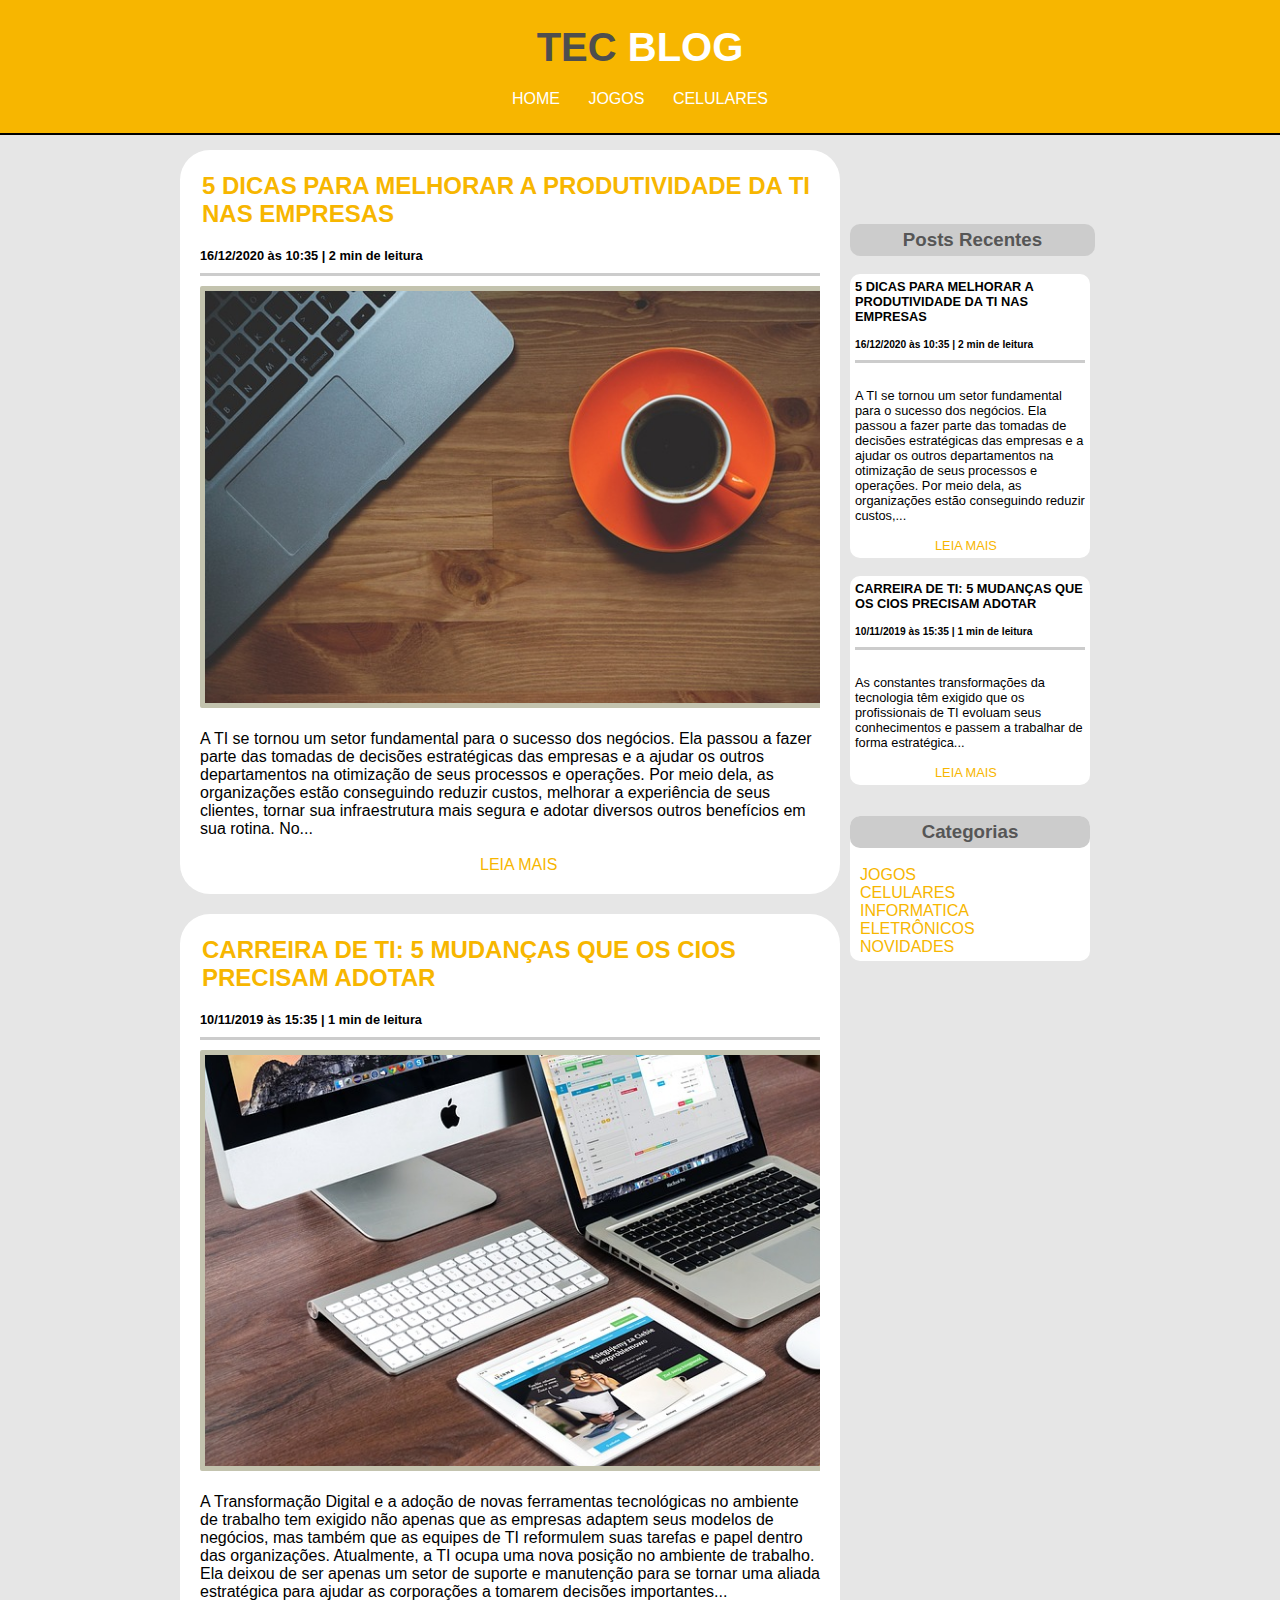
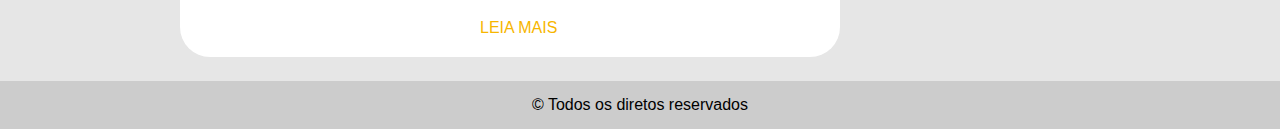
<file: public/Index.html>
<!DOCTYPE html>
<html lang="en">
<head>
	<meta charset="UTF-8">
	<title>TecBlog - O seu blog de tecnologia</title>
	<link rel="stylesheet" type="text/css" href="../src/styles/style.css">
	<link rel="shortcut icon" href="../src/assets/images/tecblog.ico" />
</head>
<body>

	<!--- CABEÇALHO DO BLOG --->

	<div id="header">
		<div id="logo">
			<h1>TEC	<span class="branco">BLOG</span></h1>
		</div>
		<div id="navigation">
			<a href="./Index.html">Home</a>
			<a href="./pages/Jogos.html">Jogos</a>
			<a href="./pages/Celulares.html">Celulares</a>
		</div>
	</div>
	
	<!--- AREA PRINCIPAL --->

	<div id="principal">

	<!-- NOVOS POSTS - 1° POST -->
		<div id="posts">
			<div class="post">
				<h2 style="padding: 2px;">5 DICAS PARA MELHORAR A PRODUTIVIDADE DA TI NAS EMPRESAS </h2> <br>
				<strong><span class="postdate">16/12/2020 às 10:35 | 2 min de leitura</span></strong>
				<div class="hoverzoom">
					<img class="img" width="620" src="../src/assets/images/imagem1.jpg" alt="ti"/><br>
				</div>
				<br>
				<p>
					A TI se tornou um setor fundamental para o sucesso dos negócios. Ela passou a fazer parte das tomadas de decisões estratégicas das empresas e a ajudar os outros departamentos na otimização de seus processos e operações. Por meio dela, as organizações estão conseguindo reduzir custos, melhorar a experiência de seus clientes, tornar sua infraestrutura mais segura e adotar diversos outros benefícios em sua rotina. No...
				</p><br>
				<a style="margin-left: 280px;" href="../src/Posts/post_index_01.html">Leia Mais</a>
			</div>
		</div>
	<!--FIM DO POST-->


	<!-- NOVOS POSTS - 2° POST -->
		<div id="posts">
			<div class="post">
			<a href="">	<h2 style="padding: 2px;">CARREIRA DE TI: 5 MUDANÇAS QUE OS CIOS PRECISAM ADOTAR </h2></a><br>
				<strong><span class="postdate">10/11/2019 às 15:35 | 1 min de leitura</span></strong>
				<div class="hoverzoom">
					<img class="img" width="620" src="../src/assets/images/imagem2.jpg" alt="ti"/><br>
				</div>
				<br>
				<p>
					A Transformação Digital e a adoção de novas ferramentas tecnológicas no ambiente de trabalho tem exigido não apenas que as empresas adaptem seus modelos de negócios, mas também que as equipes de TI reformulem suas tarefas e papel dentro das organizações. Atualmente, a TI ocupa uma nova posição no ambiente de trabalho. Ela deixou de ser apenas um setor de suporte e manutenção para se tornar uma aliada estratégica para ajudar as corporações a tomarem decisões importantes... 

				</p><br>
				<a style="margin-left: 280px;" class="readMore_post" href="../src/Posts/post_index_02.html">Leia Mais</a>
			</div>
		</div>
	<!--FIM DO POST-->




		<div id="sidebar-right">
			<h3>Posts Recentes</h3><br>
			<!-- 1° POST RECENTE -->
			<div class="content_sidebar-right">
				<h4 style="text-transform: uppercase;">5 DICAS PARA MELHORAR A PRODUTIVIDADE DA TI NAS EMPRESAS </h4><br>
				<strong><span class="postdate">16/12/2020 às 10:35 | 2 min de leitura</span></strong><br>
				<p>
					A TI se tornou um setor fundamental para o sucesso dos negócios. Ela passou a fazer parte das tomadas de decisões estratégicas das empresas e a ajudar os outros departamentos na otimização de seus processos e operações. Por meio dela, as organizações estão conseguindo reduzir custos,...
				</p><br>
				<a style="margin-left: 80px;" class="readMore_post" href="../src/Posts/post_index_01">leia mais</a>
			</div>
			<!-- FIM DO 1° POST RECENTE -->
			<br>
			<div class="content_sidebar-right">
				<h4 style="text-transform: uppercase;">CARREIRA DE TI: 5 MUDANÇAS QUE OS CIOS PRECISAM ADOTAR </h4><br>
				<strong><span class="postdate">10/11/2019 às 15:35 | 1 min de leitura</span></strong><br>
				<p>
					As constantes transformações da tecnologia têm exigido que os profissionais de TI evoluam seus conhecimentos e passem a trabalhar de forma estratégica...
				</p><br>
				<a style="margin-left: 80px;" class="readMore_post" href="">leia mais</a>
			</div>
		</div>
		

		<div id="sidebar-right-category">
			<h3 class="category">Categorias</h3><br>
			<a class="category-link" href="../public/pages/Jogos.html">Jogos</a><br>
			<a class="category-link" href="../public/pages/Celulares.html">Celulares</a><br>
			<a class="category-link" href="">Informatica</a><br>
			<a class="category-link" href="">Eletrônicos</a><br>
			<a class="category-link" href="../public/Index.html">Novidades</a>
		</div>


	</div>


	<footer>&copy; Todos os diretos reservados </footer>
</body>
</html>
</file>
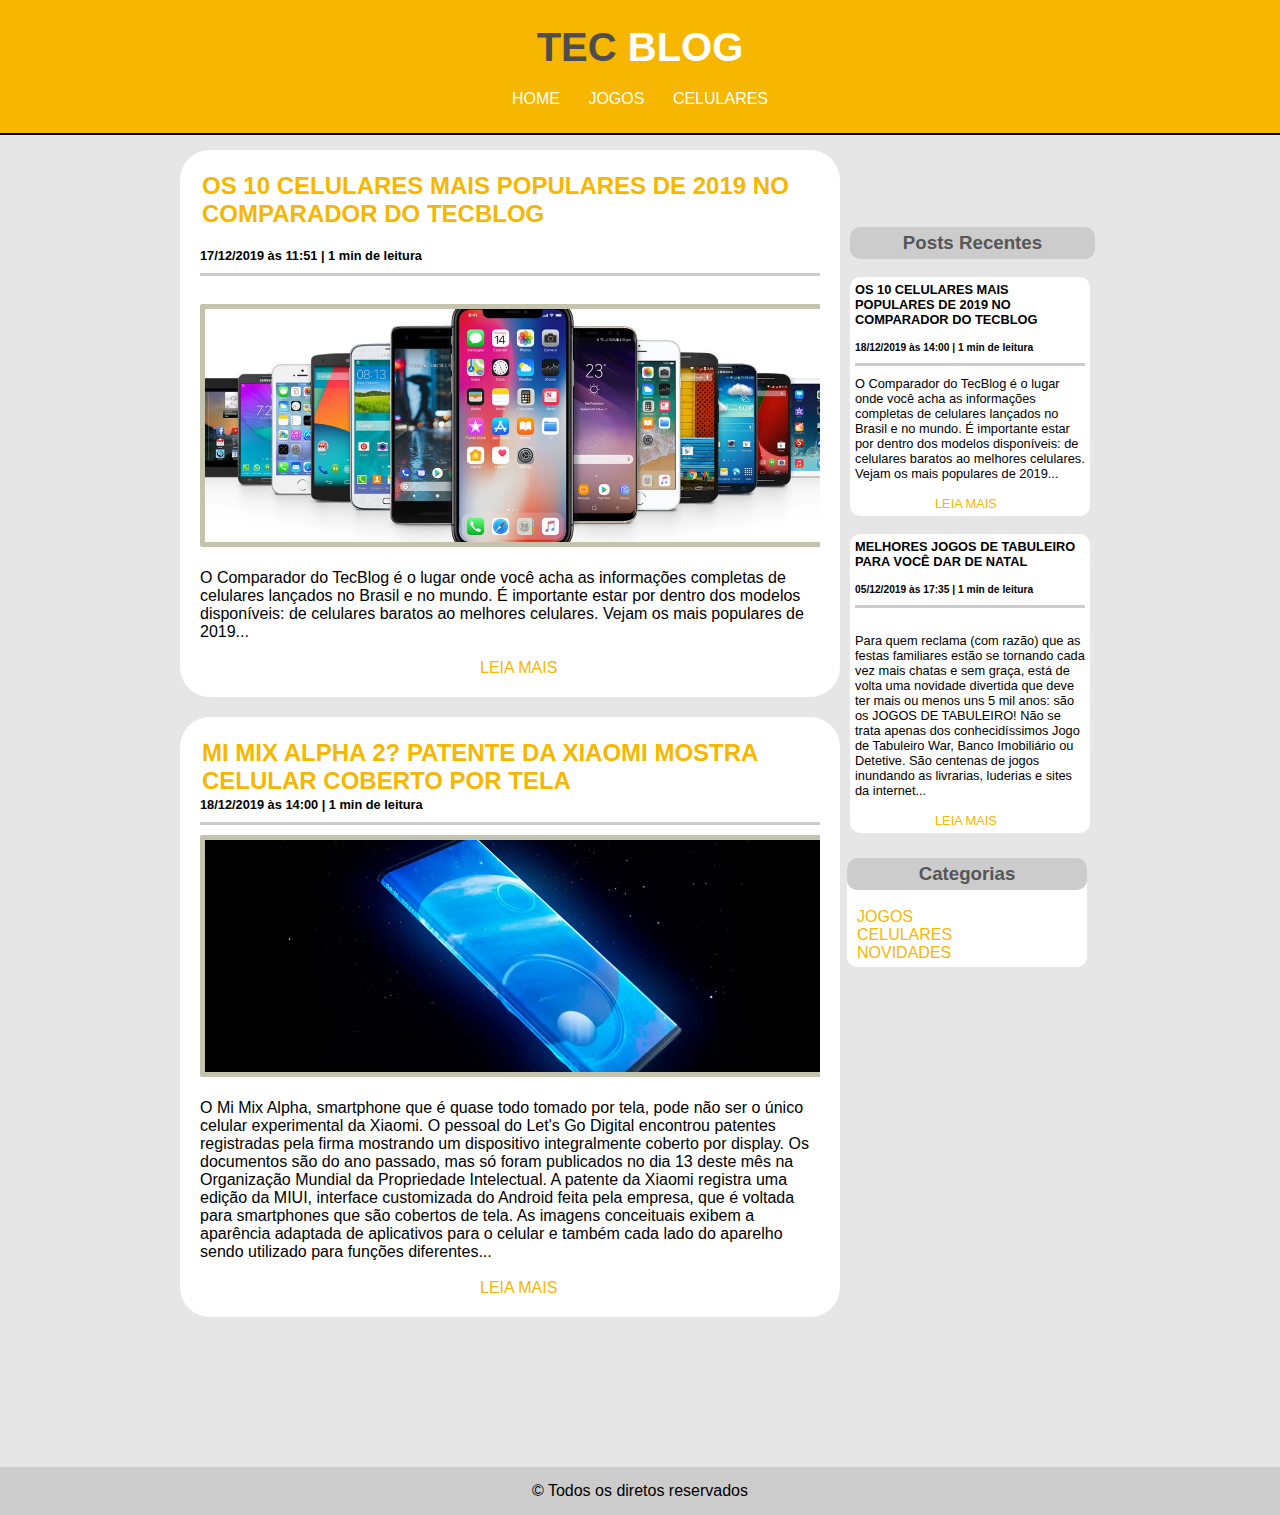
<file: public/pages/Celulares.html>
<!DOCTYPE html>
<html lang="en">
<head>
	<meta charset="UTF-8">
	<title>TecBlog - tudo sobre o mundo dos jogos da atualidade</title>
	<link rel="stylesheet" type="text/css" href="../../src/styles/style_jogos.css">
	<link rel="stylesheet" type="text/css" href="../../src/styles/style.css">
	<link rel="shortcut icon" href="../../src/assets/images/tecblog.ico" />
</head>
<body>

	<!--- CABEÇALHO DO BLOG --->

	<div id="header">
		<div id="logo">
			<h1>TEC	<span class="branco">BLOG</span></h1>
		</div>
		<div id="navigation">
			<a href="../Index.html">Home</a>
			<a href="./Jogos.html">Jogos</a>
			<a href="./Celulares.html">Celulares</a>
		</div>
	</div>
	
	<!--- AREA PRINCIPAL --->

	<div id="principal">

	<!-- NOVOS POSTS - 1° POST -->
		<div id="posts">
			<div class="post">
				<h2 style="padding: 2px; text-transform: uppercase;">Os 10 celulares mais populares de 2019 no Comparador do TecBlog </h2><br>
				<strong><span class="postdate">17/12/2019 às 11:51 | 1 min de leitura</span></strong><br>
				<div class="hoverzoom">
					<img class="img" width="620" src="../../src/assets/images/images10.jpg" alt="ti"/><br>
				</div>
				<br>
				<p>
					O Comparador do TecBlog é o lugar onde você acha as informações completas de celulares lançados no Brasil e no mundo. É importante estar por dentro dos modelos disponíveis: de celulares baratos ao melhores celulares.
					Vejam os mais populares de 2019...
				</p><br>
				<a style="margin-left: 280px;" href="">Leia Mais</a>
			</div>
		</div>
	<!--FIM DO POST-->


	<!-- NOVOS POSTS - 2° POST -->
		<div id="posts">
			<div class="post">
				<h2 style="padding: 2px; text-transform: uppercase;">Mi Mix Alpha 2? Patente da Xiaomi mostra celular coberto por tela </h2>
				<strong><span class="postdate">18/12/2019 às 14:00 | 1 min de leitura</span></strong>
				<div class="hoverzoom">
					<img class="img" width="620" src="../../src/assets/images/imagem11.jpg" alt="ti"/><br>
				</div>
				<br>
				<p>
					O Mi Mix Alpha, smartphone que é quase todo tomado por tela, pode não ser o único celular experimental da Xiaomi. O pessoal do Let's Go Digital encontrou patentes registradas pela firma mostrando um dispositivo integralmente coberto por display. Os documentos são do ano passado, mas só foram publicados no dia 13 deste mês na Organização Mundial da Propriedade Intelectual. A patente da Xiaomi registra uma edição da MIUI, interface customizada do Android feita pela empresa, que é voltada para smartphones que são cobertos de tela. As imagens conceituais exibem a aparência adaptada de aplicativos para o celular e também cada lado do aparelho sendo utilizado para funções diferentes...
					


				</p><br>
				<a class="readMore_post" style="margin-left: 280px;" href="">Leia Mais</a>
			</div>
		</div>
	<!--FIM DO POST-->




		<div id="sidebar-right">
			<h3>Posts Recentes</h3><br>
			<div class="content_sidebar-right">
				<h4 style="text-transform: uppercase;">Os 10 celulares mais populares de 2019 no Comparador do TecBlog</h4><br>
					<strong><span class="postdate">18/12/2019 às 14:00 | 1 min de leitura</span></strong>
				<p>
					O Comparador do TecBlog é o lugar onde você acha as informações completas de celulares lançados no Brasil e no mundo. É importante estar por dentro dos modelos disponíveis: de celulares baratos ao melhores celulares.
					Vejam os mais populares de 2019...
				</p><br>
				<a class="readMore_post" style="margin-left: 80px;" href="">leia mais</a>
			</div>
			<br>
			<div class="content_sidebar-right">
				<h4 style="text-transform: uppercase;">Melhores jogos de tabuleiro para você dar de Natal </h4><br>
				<strong><span class="postdate">05/12/2019 às 17:35 | 1 min de leitura</span></strong><br>

				<p>
					Para quem reclama (com razão) que as festas familiares estão se tornando cada vez mais chatas e sem graça, está de volta uma novidade divertida que deve ter mais ou menos uns 5 mil anos: são os JOGOS DE TABULEIRO! Não se trata apenas dos conhecidíssimos Jogo de Tabuleiro War, Banco Imobiliário ou Detetive. São centenas de jogos inundando as livrarias, luderias e sites da internet...
				</p><br>
				<a class="readMore_post" style="margin-left: 80px;" href="">leia mais</a>
			</div>
		</div>
		

		<div id="sidebar-right-category">
			<h3 class="category">Categorias</h3><br>
			<a class="category-link" href="./Jogos.html">Jogos</a><br>
			<a class="category-link" href="./Celulares.html">Celulares</a><br>
			<a class="category-link" href="../Index.html">Novidades</a>
		</div>


	</div>


	<footer>&copy; Todos os diretos reservados </footer>
</body>
</html>
</file>
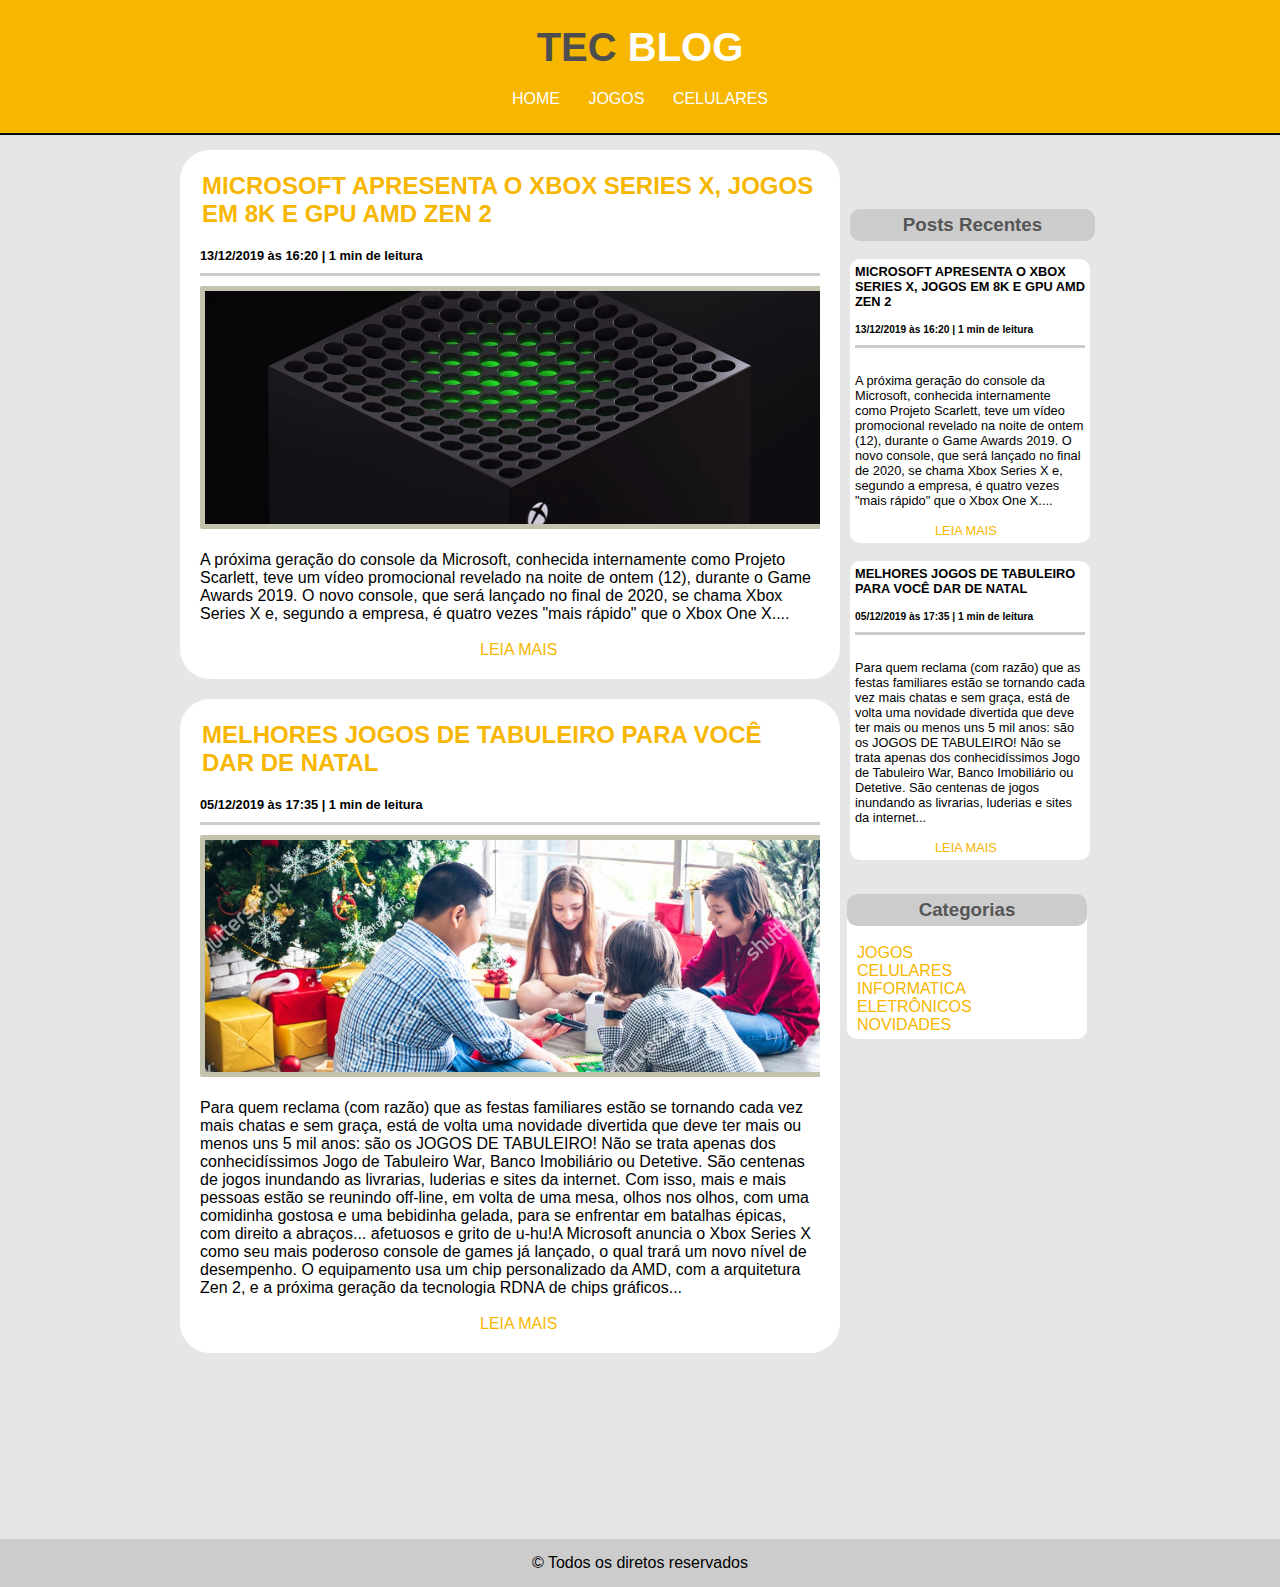
<file: public/pages/Jogos.html>
<!DOCTYPE html>
<html lang="en">
<head>
	<meta charset="UTF-8">
	<title>TecBlog - tudo sobre o mundo dos jogos da atualidade</title>
	<link rel="stylesheet" type="text/css" href="../../src/styles/style_jogos.css">
	<link rel="stylesheet" type="text/css" href="../../src/styles/style.css">
	<link rel="shortcut icon" href="../../src/assets/images/tecblog.ico" />
</head>
<body>

	<!--- CABEÇALHO DO BLOG --->

	<div id="header">
		<div id="logo">
			<h1>TEC	<span class="branco">BLOG</span></h1>
		</div>
		<div id="navigation">
			<a href="../Index.html">Home</a>
			<a href="./Jogos.html">Jogos</a>
			<a href="./Celulares.html">Celulares</a>
		</div>
	</div>
	
	<!--- AREA PRINCIPAL --->

	<div id="principal">

	<!-- NOVOS POSTS - 1° POST -->
		<div id="posts">
			<div class="post">
				<h2 style="padding: 2px; text-transform: uppercase;">Microsoft apresenta o Xbox Series X, jogos em 8K e GPU AMD Zen 2 </h2><br>
				<strong><span class="postdate">13/12/2019 às 16:20 | 1 min de leitura</span></strong>
				<div class="hoverzoom">
					<img class="img" width="620" src="../../src/assets/images/imagem7.jpg" alt="ti"/><br>
				</div>
				<br>
				<p>
					A próxima geração do console da Microsoft, conhecida internamente como Projeto Scarlett, teve um vídeo promocional revelado na noite de ontem (12), durante o Game Awards 2019. O novo console, que será lançado no final de 2020, se chama Xbox Series X e, segundo a empresa, é quatro vezes "mais rápido" que o Xbox One X....
				</p><br>
				<a style="margin-left: 280px;" href="">Leia Mais</a>
			</div>
		</div>
	<!--FIM DO POST-->


	<!-- NOVOS POSTS - 2° POST -->
		<div id="posts">
			<div class="post">
				<h2 style="padding: 2px; text-transform: uppercase;">Melhores jogos de tabuleiro para você dar de Natal </h2><br>
				<strong><span class="postdate">05/12/2019 às 17:35 | 1 min de leitura</span></strong>
				<div class="hoverzoom">
					<img class="img" width="620" src="../../src/assets/images/imagem6.jpg" alt="ti"/><br>
				</div>
				<br>
				<p>
					Para quem reclama (com razão) que as festas familiares estão se tornando cada vez mais chatas e sem graça, está de volta uma novidade divertida que deve ter mais ou menos uns 5 mil anos: são os JOGOS DE TABULEIRO! Não se trata apenas dos conhecidíssimos Jogo de Tabuleiro War, Banco Imobiliário ou Detetive. São centenas de jogos inundando as livrarias, luderias e sites da internet. Com isso, mais e mais pessoas estão se reunindo off-line, em volta de uma mesa, olhos nos olhos, com uma comidinha gostosa e uma bebidinha gelada, para se enfrentar em batalhas épicas, com direito a abraços... afetuosos e grito de u-hu!A Microsoft anuncia o Xbox Series X como seu mais poderoso console de games já lançado, o qual trará um novo nível de desempenho. O equipamento usa um chip personalizado da AMD, com a arquitetura Zen 2, e a próxima geração da tecnologia RDNA de chips gráficos...
					


				</p><br>
				<a class="readMore_post" style="margin-left: 280px;" href="">Leia Mais</a>
			</div>
		</div>
	<!--FIM DO POST-->




		<div id="sidebar-right">
			<h3>Posts Recentes</h3><br>
			<div class="content_sidebar-right">
				<h4 style="text-transform: uppercase;">Microsoft apresenta o Xbox Series X, jogos em 8K e GPU AMD Zen 2 </h4><br>
				<strong><span class="postdate">13/12/2019 às 16:20 | 1 min de leitura</span></strong><br>
				<p>
					A próxima geração do console da Microsoft, conhecida internamente como Projeto Scarlett, teve um vídeo promocional revelado na noite de ontem (12), durante o Game Awards 2019. O novo console, que será lançado no final de 2020, se chama Xbox Series X e, segundo a empresa, é quatro vezes "mais rápido" que o Xbox One X....
				</p><br>
				<a class="readMore_post" style="margin-left: 80px;" href="">leia mais</a>
			</div>
			<br>
			<div class="content_sidebar-right">
				<h4 style="text-transform: uppercase;">Melhores jogos de tabuleiro para você dar de Natal </h4><br>
				<strong><span class="postdate">05/12/2019 às 17:35 | 1 min de leitura</span></strong><br>

				<p>
					Para quem reclama (com razão) que as festas familiares estão se tornando cada vez mais chatas e sem graça, está de volta uma novidade divertida que deve ter mais ou menos uns 5 mil anos: são os JOGOS DE TABULEIRO! Não se trata apenas dos conhecidíssimos Jogo de Tabuleiro War, Banco Imobiliário ou Detetive. São centenas de jogos inundando as livrarias, luderias e sites da internet...
				</p><br>
				<a class="readMore_post" style="margin-left: 80px;" href="">leia mais</a>
			</div>
		</div>
		

		<div id="sidebar-right-category">
			<h3 class="category">Categorias</h3><br>
			<a class="category-link" href="./Jogos.html">Jogos</a><br>
			<a class="category-link" href="./Celulares.html">Celulares</a><br>
			<a class="category-link" href="">Informatica</a><br>
			<a class="category-link" href="">Eletrônicos</a><br>
			<a class="category-link" href="../Index.html">Novidades</a>
		</div>


	</div>


	<footer>&copy; Todos os diretos reservados </footer>
</body>
</html>
</file>
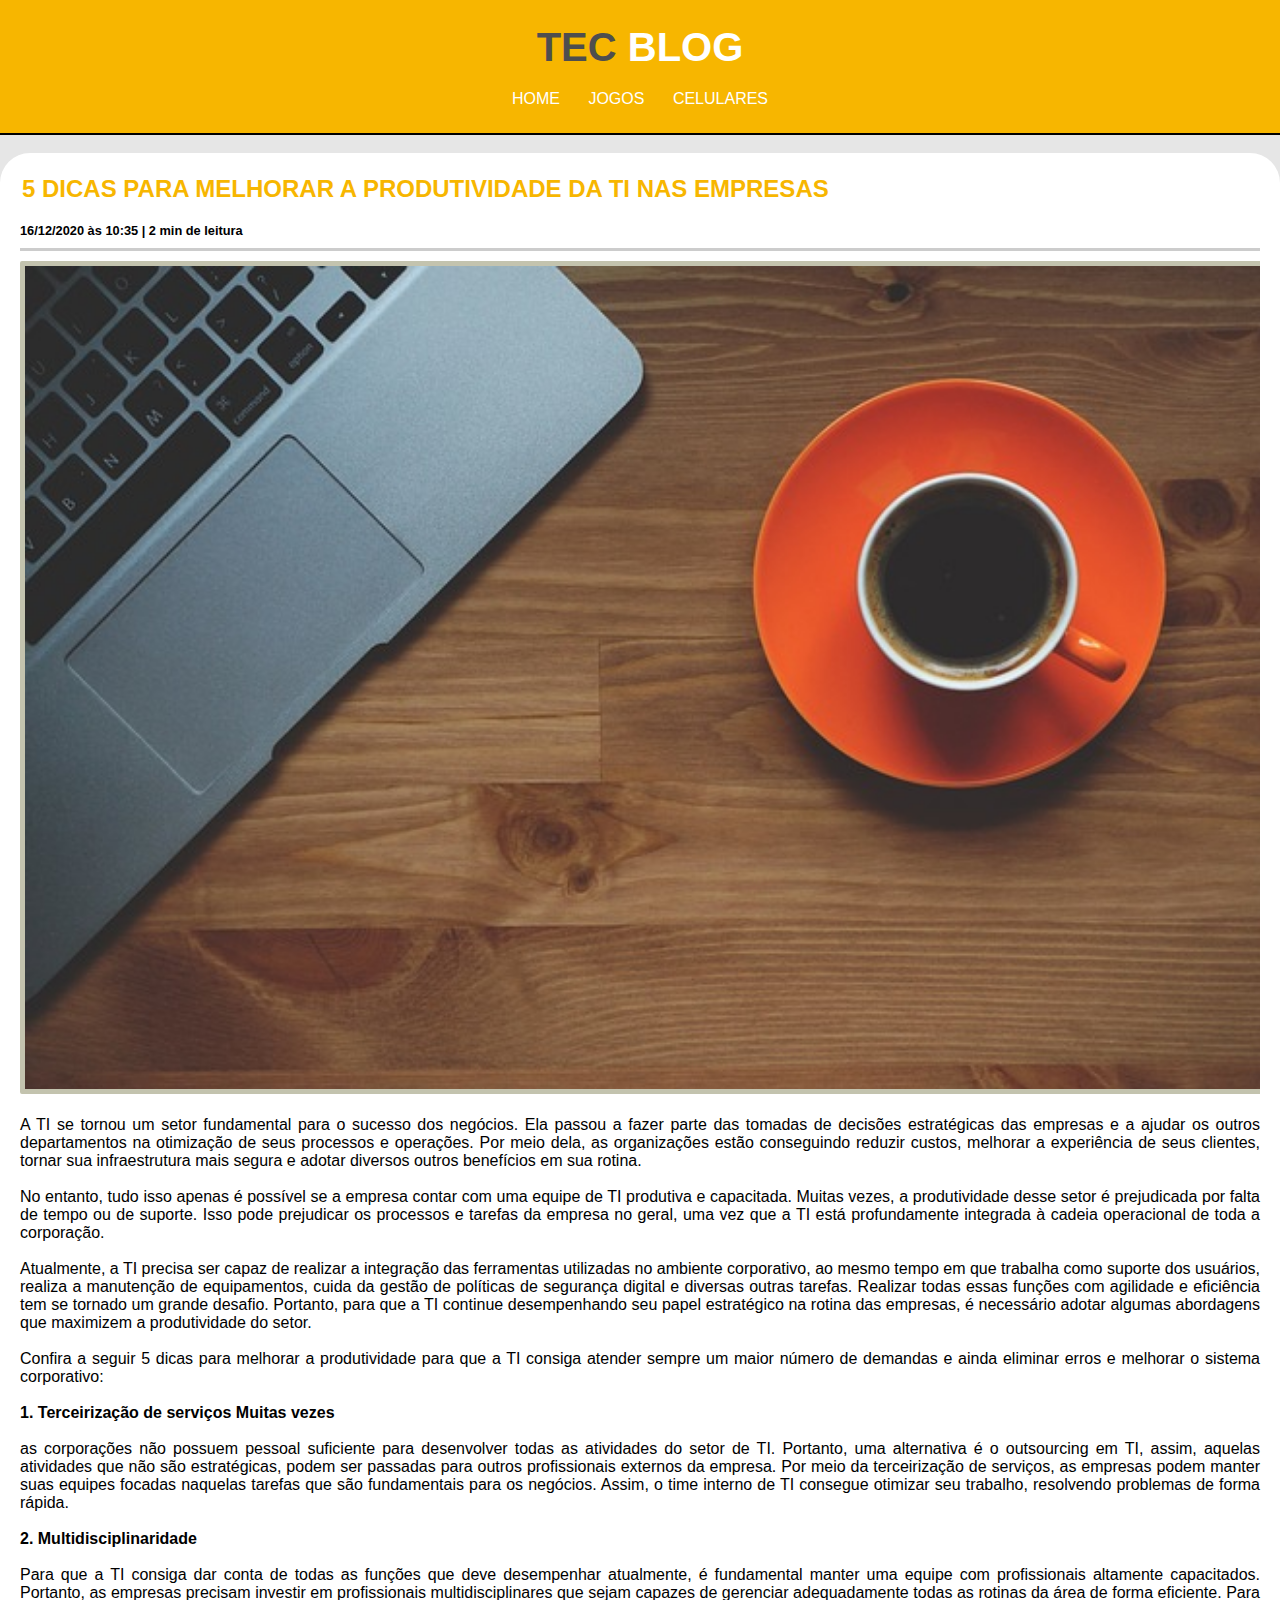
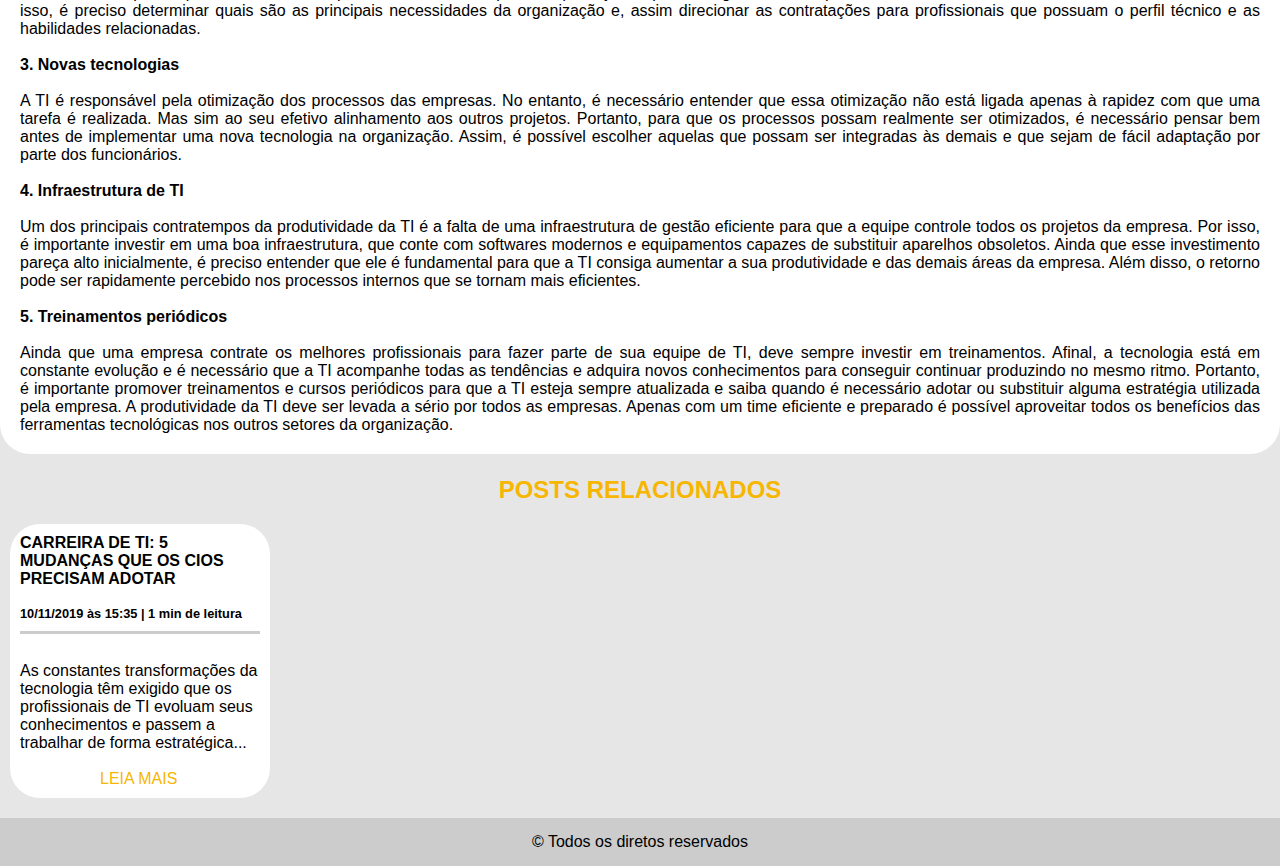
<file: src/Posts/post_index_01.html>
<!DOCTYPE html>
<html lang="en">
<head>
	<meta charset="UTF-8">
	<title>TecBlog - 5 dicas para melhorar a produtividade</title>
	<link rel="stylesheet" type="text/css" href="../styles/style_jogos.css">
	<link rel="stylesheet" type="text/css" href="../styles/style.css">
	<link rel="shortcut icon" href="../assets/images/tecblog.ico" />
</head>
<body>

	<!--- CABEÇALHO DO BLOG --->

	<div id="header">
		<div id="logo">
			<h1>TEC	<span class="branco">BLOG</span></h1>
		</div>
		<div id="navigation">
			<a href="../../public/Index.html">Home</a>
			<a href="../../public/pages/Jogos.html">Jogos</a>
			<a href="../../public/pages/Celulares.html">Celulares</a>
		</div>
	</div>
<br>
	<!--- FIM DO CABEÇALHO DO BLOG --->

	<div class="post">
				<h2 style="padding: 2px;">5 DICAS PARA MELHORAR A PRODUTIVIDADE DA TI NAS EMPRESAS </h2> <br>
				<strong><span class="postdate">16/12/2020 às 10:35 | 2 min de leitura</span></strong>
				<div class="hoverzoom">
					<img class="img" width="60" src="../assets/images/imagem1.jpg" alt="ti"/><br>
				</div>
				<br>
				<p style="text-align: justify;">
					A TI se tornou um setor fundamental para o sucesso dos negócios. Ela passou a fazer parte das tomadas de decisões estratégicas das empresas e a ajudar os outros departamentos na otimização de seus processos e operações. Por meio dela, as organizações estão conseguindo reduzir custos, melhorar a experiência de seus clientes, tornar sua infraestrutura mais segura e adotar diversos outros benefícios em sua rotina. <br><br>

					No entanto, tudo isso apenas é possível se a empresa contar com uma equipe de TI produtiva e capacitada. Muitas vezes, a produtividade desse setor é prejudicada por falta de tempo ou de suporte. Isso pode prejudicar os processos e tarefas da empresa no geral, uma vez que a TI está profundamente integrada à cadeia operacional de toda a corporação. <br><br> Atualmente, a TI precisa ser capaz de realizar a integração das ferramentas utilizadas no ambiente corporativo, ao mesmo tempo em que trabalha como suporte dos usuários, realiza a manutenção de equipamentos, cuida da gestão de políticas de segurança digital e diversas outras tarefas. Realizar todas essas funções com agilidade e eficiência tem se tornado um grande desafio. Portanto, para que a TI continue desempenhando seu papel estratégico na rotina das empresas, é necessário adotar algumas abordagens que maximizem a produtividade do setor.
				</p><br>
				<p style="text-align: justify;">
					Confira a seguir 5 dicas para melhorar a produtividade para que a TI consiga atender sempre um maior número de demandas e ainda eliminar erros e melhorar o sistema corporativo: <br> <br>

					<p style="text-align: justify;">
						<strong>1. Terceirização de serviços Muitas vezes</strong><br><br>

					as corporações não possuem pessoal suficiente para desenvolver todas as atividades do setor de TI. Portanto, uma alternativa é o outsourcing em TI, assim, aquelas atividades que não são estratégicas, podem ser passadas para outros profissionais externos da empresa. Por meio da terceirização de serviços, as empresas podem manter suas equipes focadas naquelas tarefas que são fundamentais para os negócios. Assim, o time interno de TI consegue otimizar seu trabalho, resolvendo problemas de forma rápida.</p><br> 

					<p style="text-align: justify;">
						<strong>2. Multidisciplinaridade</strong><br> <br>

					Para que a TI consiga dar conta de todas as funções que deve desempenhar atualmente, é fundamental manter uma equipe com profissionais altamente capacitados. Portanto, as empresas precisam investir em profissionais multidisciplinares que sejam capazes de gerenciar adequadamente todas as rotinas da área de forma eficiente. Para isso, é preciso determinar quais são as principais necessidades da organização e, assim direcionar as contratações para profissionais que possuam o perfil técnico e as habilidades relacionadas.</p><br>

					<p style="text-align: justify;">
						<strong>3. Novas tecnologias</strong><br> <br>

					A TI é responsável pela otimização dos processos das empresas. No entanto, é necessário entender que essa otimização não está ligada apenas à rapidez com que uma tarefa é realizada. Mas sim ao seu efetivo alinhamento aos outros projetos. Portanto, para que os processos possam realmente ser otimizados, é necessário pensar bem antes de implementar uma nova tecnologia na organização. Assim, é possível escolher aquelas que possam ser integradas às demais e que sejam de fácil adaptação por parte dos funcionários.</p><br> 

					<p style="text-align: justify;">
						<strong>4. Infraestrutura de TI </strong><br><br>

					Um dos principais contratempos da produtividade da TI é a falta de uma infraestrutura de gestão eficiente para que a equipe controle todos os projetos da empresa. Por isso, é importante investir em uma boa infraestrutura, que conte com softwares modernos e equipamentos capazes de substituir aparelhos obsoletos. Ainda que esse investimento pareça alto inicialmente, é preciso entender que ele é fundamental para que a TI consiga aumentar a sua produtividade e das demais áreas da empresa. Além disso, o retorno pode ser rapidamente percebido nos processos internos que se tornam mais eficientes.</p><br> 

					<p style="text-align: justify;">
						<strong>5. Treinamentos periódicos </strong><br><br>

					Ainda que uma empresa contrate os melhores profissionais para fazer parte de sua equipe de TI, deve sempre investir em treinamentos. Afinal, a tecnologia está em constante evolução e é necessário que a TI acompanhe todas as tendências e adquira novos conhecimentos para conseguir continuar produzindo no mesmo ritmo. Portanto, é importante promover treinamentos e cursos periódicos para que a TI esteja sempre atualizada e saiba quando é necessário adotar ou substituir alguma estratégia utilizada pela empresa. A produtividade da TI deve ser levada a sério por todos as empresas. Apenas com um time eficiente e preparado é possível aproveitar todos os benefícios das ferramentas tecnológicas nos outros setores da organização.</p>

				</p>
			
			</div>

			 <h2 style="padding: 2px; text-align: center;">POSTS RELACIONADOS </h2> <br>
			<div class="posts-relacionados">
				
				 
				 <h4 style="text-transform: uppercase;">CARREIRA DE TI: 5 MUDANÇAS QUE OS CIOS PRECISAM ADOTAR </h4><br>
				<strong><span class="postdate">10/11/2019 às 15:35 | 1 min de leitura</span></strong><br>
				<p>
					As constantes transformações da tecnologia têm exigido que os profissionais de TI evoluam seus conhecimentos e passem a trabalhar de forma estratégica...
				</p><br>
				<a style="margin-left: 80px;" class="readMore_post" href="">leia mais</a>

			</div>

			
		<footer>&copy; Todos os diretos reservados </footer>

	</body>
</html>
</file>
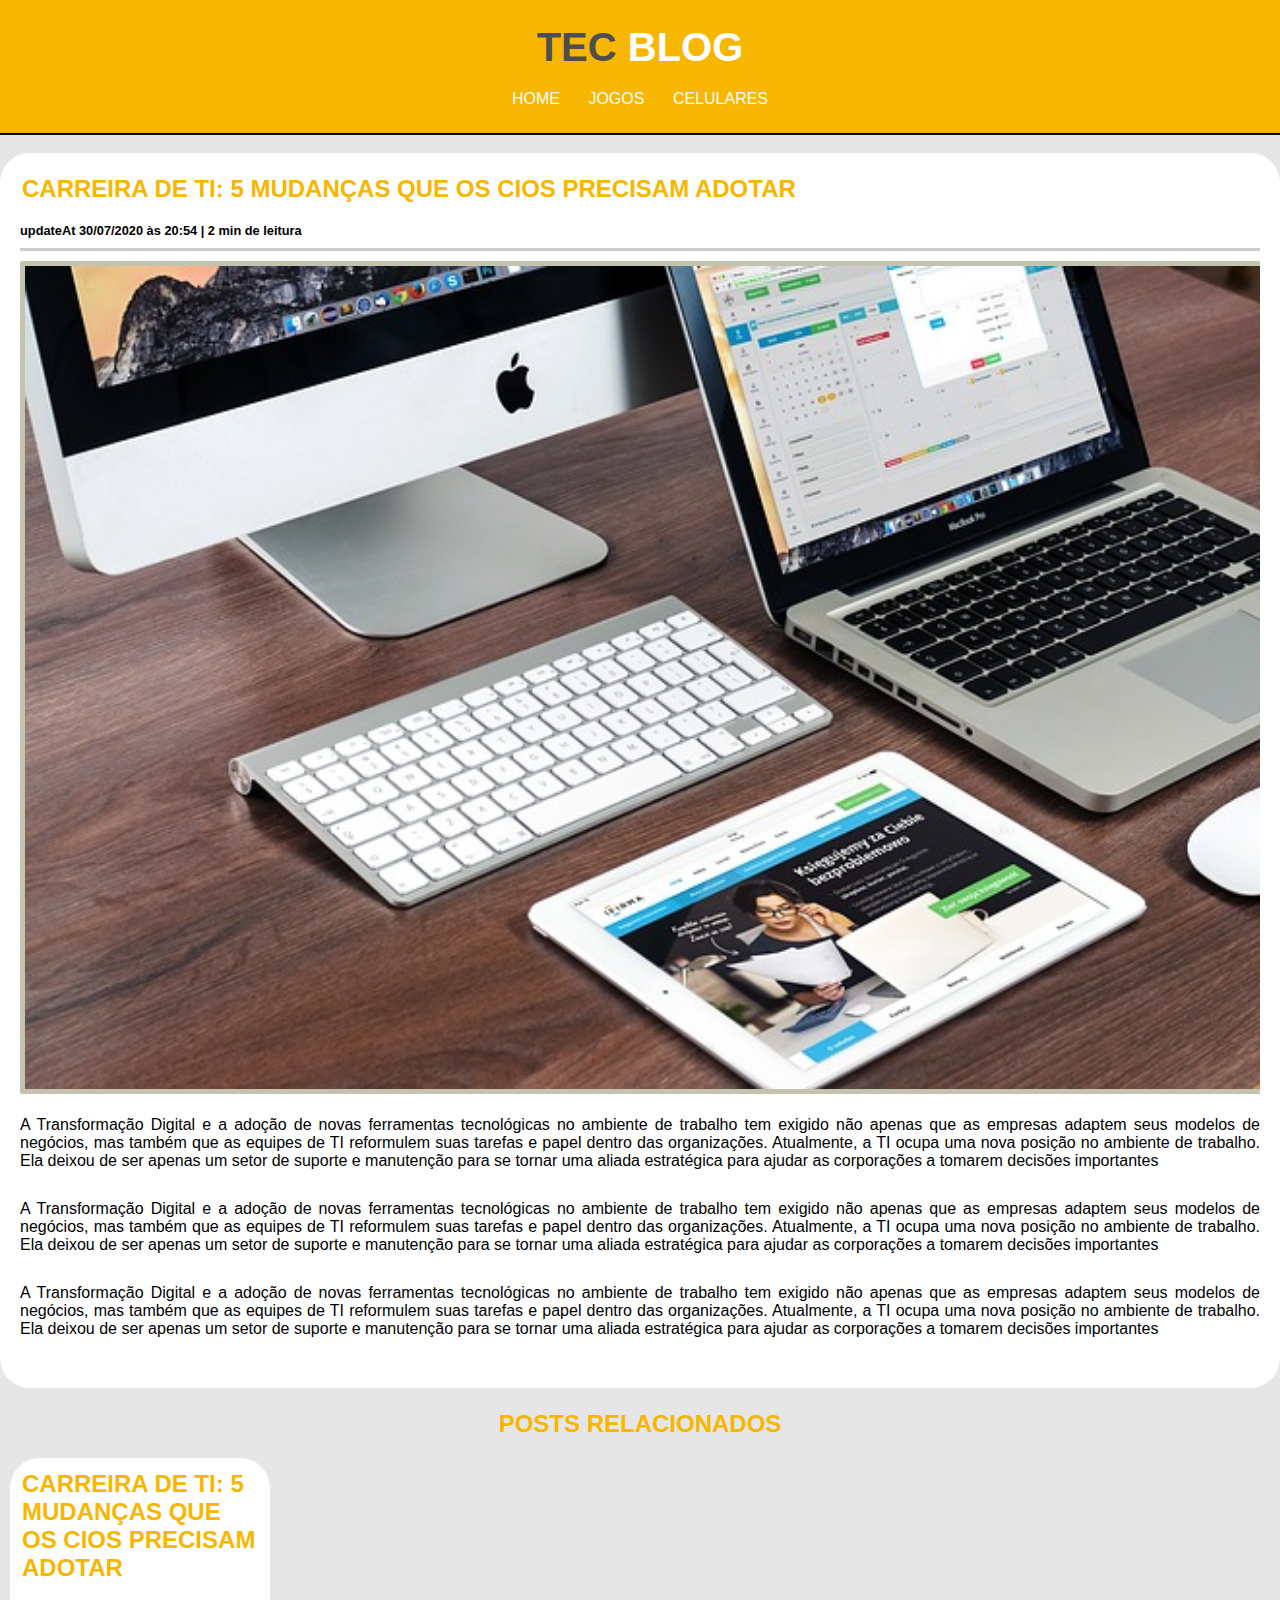
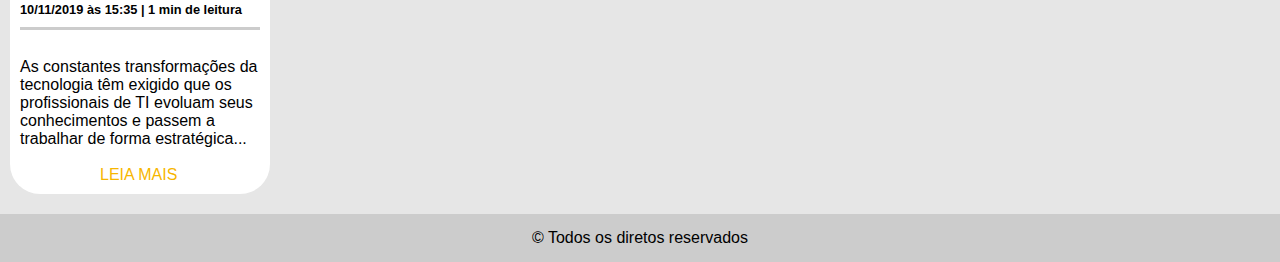
<file: src/Posts/post_index_02.html>
<!DOCTYPE html>
<html lang="en">

<head>
	<meta charset="UTF-8">
	<title>TecBlog - 5 dicas para melhorar a produtividade</title>
	<link rel="stylesheet" type="text/css" href="../styles/style_jogos.css">
	<link rel="stylesheet" type="text/css" href="../styles/style.css">
	<link rel="shortcut icon" href="../assets/images/tecblog.ico" />
</head>

<body>

	<!--- CABEÇALHO DO BLOG --->

	<div id="header">
		<div id="logo">
			<h1>TEC <span class="branco">BLOG</span></h1>
		</div>
		<div id="navigation">
			<a href="../../public/Index.html">Home</a>
			<a href="../../public/pages/Jogos.html">Jogos</a>
			<a href="../../public/pages/Celulares.html">Celulares</a>
		</div>
	</div>
	<br>
	<!--- FIM DO CABEÇALHO DO BLOG --->

	<div class="post">
		<h2 style="padding: 2px;">CARREIRA DE TI: 5 MUDANÇAS QUE OS CIOS PRECISAM ADOTAR </h2> <br>
		<strong><span class="postdate">updateAt 30/07/2020 às 20:54 | 2 min de leitura</span></strong>
		<div class="hoverzoom">
			<img class="img" width="60" src="../assets/images/imagem2.jpg" alt="ti" /><br>
		</div>
		<br>
		<p style="text-align: justify; padding-bottom: 30px;">

			A Transformação Digital e a adoção de novas ferramentas tecnológicas no ambiente de trabalho tem exigido não
			apenas que as empresas adaptem seus modelos de negócios, mas também que as equipes de TI reformulem suas
			tarefas e papel dentro das organizações. Atualmente, a TI ocupa uma nova posição no ambiente de trabalho.
			Ela deixou de ser apenas um setor de suporte e manutenção para se tornar uma aliada estratégica para ajudar
			as corporações a tomarem decisões importantes
		</p>
		<p style="text-align: justify; padding-bottom: 30px;">

			A Transformação Digital e a adoção de novas ferramentas tecnológicas no ambiente de trabalho tem exigido não
			apenas que as empresas adaptem seus modelos de negócios, mas também que as equipes de TI reformulem suas
			tarefas e papel dentro das organizações. Atualmente, a TI ocupa uma nova posição no ambiente de trabalho.
			Ela deixou de ser apenas um setor de suporte e manutenção para se tornar uma aliada estratégica para ajudar
			as corporações a tomarem decisões importantes
		</p>
		<p style="text-align: justify; padding-bottom: 30px;">

			A Transformação Digital e a adoção de novas ferramentas tecnológicas no ambiente de trabalho tem exigido não
			apenas que as empresas adaptem seus modelos de negócios, mas também que as equipes de TI reformulem suas
			tarefas e papel dentro das organizações. Atualmente, a TI ocupa uma nova posição no ambiente de trabalho.
			Ela deixou de ser apenas um setor de suporte e manutenção para se tornar uma aliada estratégica para ajudar
			as corporações a tomarem decisões importantes
		</p>

	</div>

	<h2 style="padding: 2px; text-align: center;">POSTS RELACIONADOS </h2> <br>
	<div class="posts-relacionados">


		<a href="">
			<h2 style="padding: 2px;">CARREIRA DE TI: 5 MUDANÇAS QUE OS CIOS PRECISAM ADOTAR </h2>
		</a><br>
		<strong><span class="postdate">10/11/2019 às 15:35 | 1 min de leitura</span></strong><br>
		<p>
			As constantes transformações da tecnologia têm exigido que os profissionais de TI evoluam seus conhecimentos
			e passem a trabalhar de forma estratégica...
		</p><br>
		<a style="margin-left: 80px;" class="readMore_post" href="">leia mais</a>

	</div>


	<footer>&copy; Todos os diretos reservados </footer>

</body>

</html>
</file>
<file: src/styles/style.css>
/* LIMPAR FORMATAÇÕES PADRÕES */


* {
	margin:0px;
	padding: 0px;
}

body{
	
	font-size: 1em;
	font-family: "Trebuchet MS", Helvetica, sans-serif;
	background: #e6e6e6;

}

/* LAYOUT */

#header{
	background-color: #f7b600;
	padding: 15px;
	text-align: center;
	border-bottom:2px solid black;
}

 
/* AREA DO MENU */

#logo, #navigation{
	padding: 10px;

}


h1{
	color: #4e4e4e;
	font-size: 2.5em;

}

h2{
	color: #f7b600;
}

h3{
	color: #565656;
	background: #ccc;
	padding: 5px;
	border-radius: 10px;
	text-align: center;
	padding-left: 5px;
	width: 235px; 
}

h3.category{
	margin-left: -10px;
	padding-left: -5px;
	width: 230px; 
}

span.branco{
	color: white;
}

/*FORMATAÇÃO DE LINKS*/
a{
	text-transform: uppercase;
	text-decoration: none;
}

a:link,  a:visited{
	color:#f7b600;

	
}

 a:hover{
	color: #f7b600;
	text-decoration: underline;
}





#header a:link, #header a:visited{
	color:#FFF;
	padding: 8px 12px;
	text-decoration: none;
	
}

#header a:hover{
	color: #f7b600;
	background: #fff;
	text-decoration: none;
}

/* AREA PRINCIPAL BODY */

#principal{
	background: #e6e6e6;
	width: 920px;
	margin: 0px auto;
	padding: 15px;
}

#posts{
	width: 660px;
	float: left;


}

.posts-relacionados{
	width: 240px;
	float: bottom;
	position: relative;
	bottom: 0px;
	padding: 10px;
	margin-bottom: 20px;
	margin-left: 10px;
	background-color: #fff;
	border-radius: 30px;
	display: inline-block;

}

#sidebar-right{
	width: 240px;
	float: right;
	position: relative;
	bottom: 700px;
	padding: 10px;
	margin-bottom: 20px;

}
#sidebar-right-category{
	width: 230px;
	float: right;
	position: relative;
	bottom: 700px;
	padding: 5px;
	margin-bottom: 20px;
	background: white;
	border-radius: 10px;
	margin-right: 10px;
	margin-top: 1px;
	padding-top: 0px;
	padding-left: 10px; 
	padding-right: 0px;




	
}


.post {
	padding: 20px;
	margin-bottom: 20px;
	background: white;
	border-radius: 30px;

}



.postdate{
	font-size: 0.8em;
	border-bottom: 3px solid #CCC;
	padding-bottom: 10px;
	margin-bottom: 10px;
	display: block;

}

.content_sidebar-right{
	background: white;
	font-size: 0.8em;
	padding: 5px;
	border-radius: 10px;


}
.category-link{
	text-align: center;
	
}

footer{
	clear: both; 
	text-align: center; 
	padding: 15px; 
	background: #CCC;
}

/* imagens */


.img{
	
	box-shadow: grey;
	border:5px solid #c3c3ae;
	border-radius: 10px;
}

.img:hover{
	
	opacity:  0.9;
}

.hoverzoom {
    position: relative;
    overflow: hidden;
}
.hoverzoom img {
    width: 100%; 
    border-radius: 2px;
    -webkit-transition: all .8s cubic-bezier(.190, 1.000, .220, 1.000);
    -moz-transition: all .8s cubic-bezier(.190, 1.000, .220, 1.000);
    -ms-transition: all .8s cubic-bezier(.190, 1.000, .220, 1.000);
    -o-transition: all .8s cubic-bezier(.190, 1.000, .220, 1.000);
    transition: all .8s cubic-bezier(.190, 1.000, .220, 1.000);
}
.hoverzoom:hover img {
    -webkit-transform: scale(1.5);
    -moz-transform: scale(1.5);
    -ms-transform: scale(1.5);
    -o-transform: scale(1.5);
    transform: scale(1.5);
}
</file>
<file: src/styles/style_jogos.css>
#sidebar-right{
	position: relative;
	bottom: 500px !important;	
}

#sidebar-right-category{
	
	bottom: 300px !important;
	left: 257px;
	top: -480px;
}

h3.category{
	margin-left: -10px;
	padding-left: -5px;
	width: 230px; 
}
</file>
